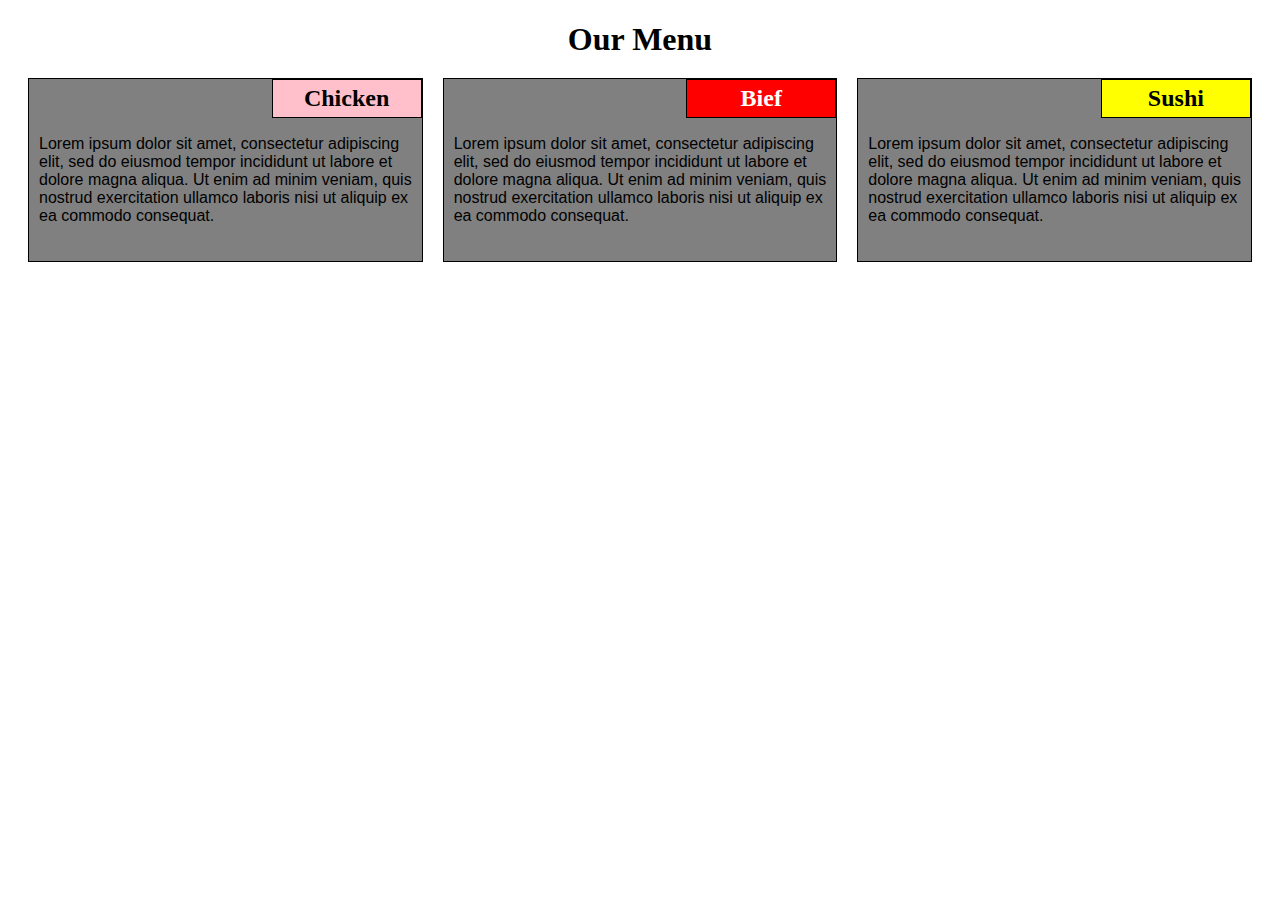
<file: mod2_solution/index.html>
<!DOCTYPE html>
<html>
<head>
	<meta charset="utf-8">
	<meta http-equiv="X-UA-Compatible" content="IE=edge">
	<meta name="viewport" content="width=device-width, initial-scale=1">
	<title>Module 2 Coding Assignment</title>
	<link rel="stylesheet" href="css/style.css">
</head>
<body>

	<h1>Our Menu</h1>
	<div id="row">
		<div class="col-lg-4 col-md-6 col-sm-12">
			<div class="section">
				<h2 id="title1">Chicken</h2>
				<p>Lorem ipsum dolor sit amet, consectetur adipiscing elit, sed do eiusmod tempor incididunt ut labore et dolore magna aliqua. Ut enim ad minim veniam, quis nostrud exercitation ullamco laboris nisi ut aliquip ex ea commodo consequat.</p>	
			</div>
		</div>
		<div class="col-lg-4 col-md-6 col-sm-12">
			<div class="section">
				<h2 id="title2">Bief</h2>
				<p>Lorem ipsum dolor sit amet, consectetur adipiscing elit, sed do eiusmod tempor incididunt ut labore et dolore magna aliqua. Ut enim ad minim veniam, quis nostrud exercitation ullamco laboris nisi ut aliquip ex ea commodo consequat.</p>	
			</div>
		</div>
		<div class="col-lg-4 col-md-12 col-sm-12">
			<div class="section">
				<h2 id="title3">Sushi</h2>
				<p>Lorem ipsum dolor sit amet, consectetur adipiscing elit, sed do eiusmod tempor incididunt ut labore et dolore magna aliqua. Ut enim ad minim veniam, quis nostrud exercitation ullamco laboris nisi ut aliquip ex ea commodo consequat.</p>	
			</div>
		</div>

	</div>
</body>
</html>
</file>
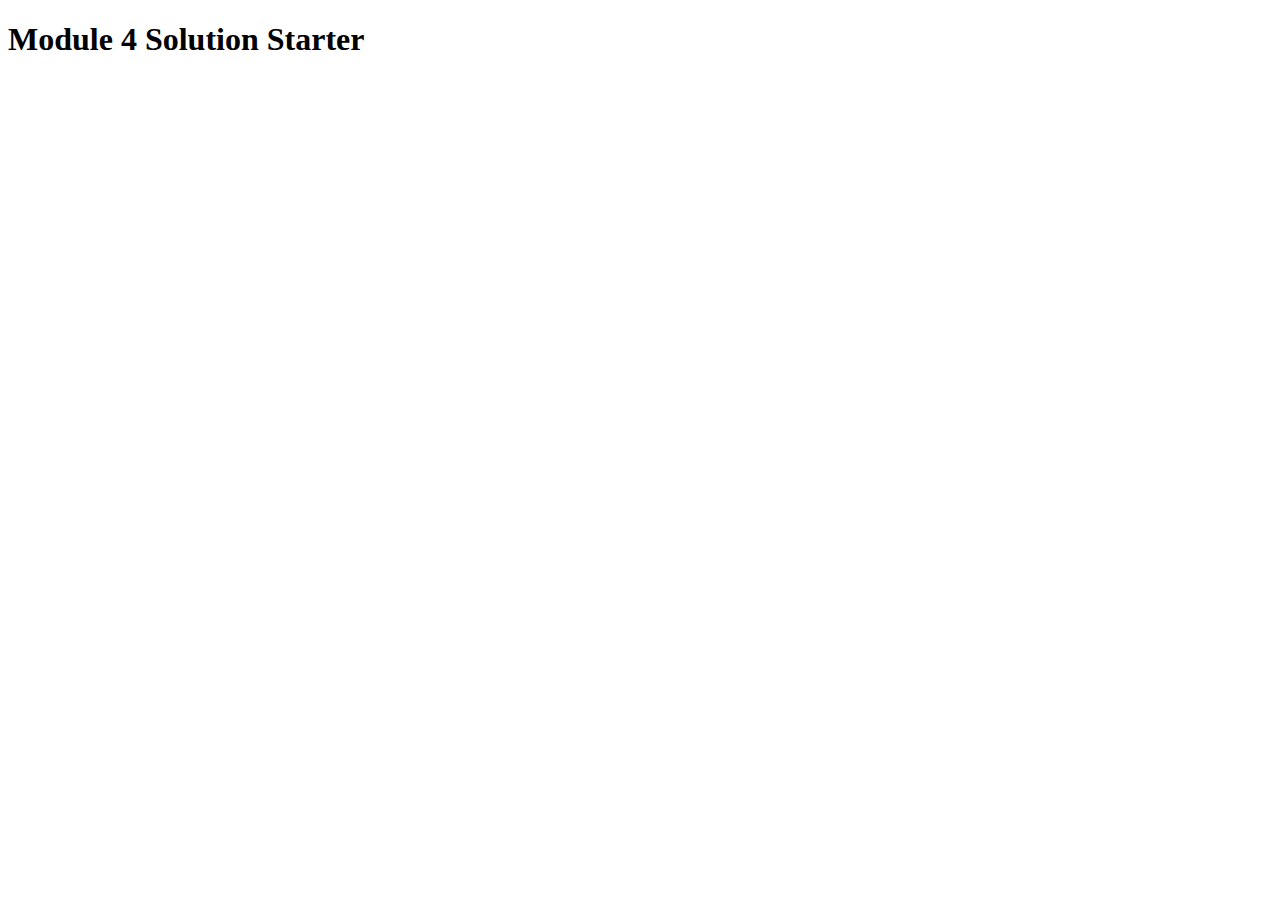
<file: mod4_solution/index.html>
<!DOCTYPE html>
<html>
<head>
  <meta charset="utf-8">
  <title>Module 4 Solution Starter</title>
  <script src="SpeakHello.js"></script>
  <script src="SpeakGoodBye.js"></script>
  <script src="script.js"></script>
</head>
<body>
  <h1>Module 4 Solution Starter</h1>
</body>
</html>
</file>
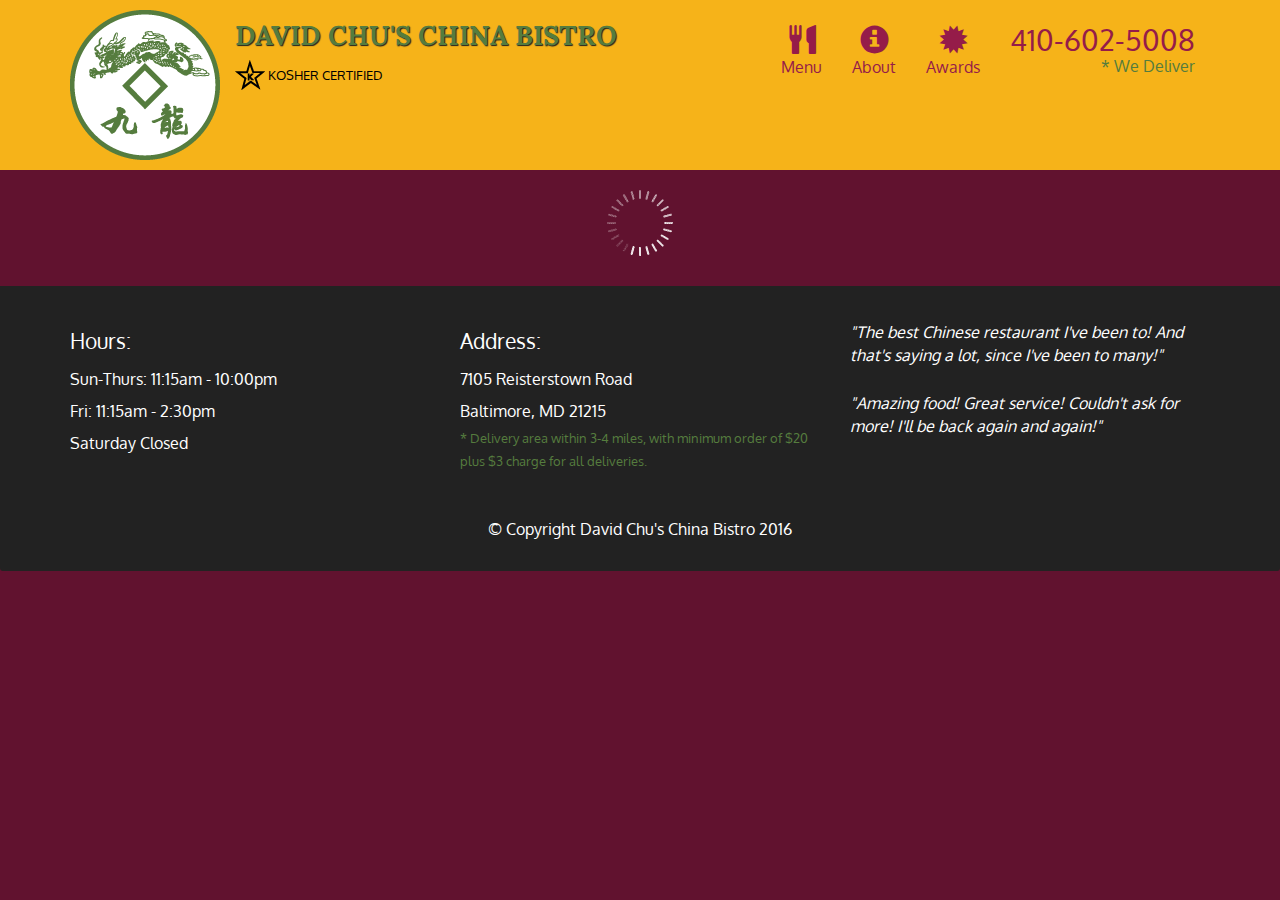
<file: mod5_solution/index.html>
<!doctype html>
<html lang="en">
  <head>
    <meta charset="utf-8">
    <meta http-equiv="X-UA-Compatible" content="IE=edge">
    <meta name="viewport" content="width=device-width, initial-scale=1">
    <title>David Chu's China Bistro</title>
    <link rel="stylesheet" href="css/bootstrap.min.css">
    <link rel="stylesheet" href="css/styles.css">
    <link href='https://fonts.googleapis.com/css?family=Oxygen:400,300,700' rel='stylesheet' type='text/css'>
    <link href='https://fonts.googleapis.com/css?family=Lora' rel='stylesheet' type='text/css'>
  </head>
<body>
  <header>
    <nav id="header-nav" class="navbar navbar-default">
      <div class="container">
        <div class="navbar-header">
          <a href="index.html" class="pull-left visible-md visible-lg">
            <div id="logo-img" alt="Logo image"></div>
          </a>

          <div class="navbar-brand">
            <a href="index.html"><h1>David Chu's China Bistro</h1></a>
            <p>
              <img src="images/star-k-logo.png" alt="Kosher certification">
              <span>Kosher Certified</span>
            </p>
          </div>

          <button id="navbarToggle" type="button" class="navbar-toggle collapsed" data-toggle="collapse" data-target="#collapsable-nav" aria-expanded="false">
            <span class="sr-only">Toggle navigation</span>
            <span class="icon-bar"></span>
            <span class="icon-bar"></span>
            <span class="icon-bar"></span>
          </button>
        </div>
        
        <div id="collapsable-nav" class="collapse navbar-collapse">
           <ul id="nav-list" class="nav navbar-nav navbar-right">
            <li id="navHomeButton" class="visible-xs active">
              <a href="index.html">
                <span class="glyphicon glyphicon-home"></span> Home</a>
            </li>
            <li id="navMenuButton">
              <a href="#" onclick="$dc.loadMenuCategories();">
                <span class="glyphicon glyphicon-cutlery"></span><br class="hidden-xs"> Menu</a>
            </li>
            <li>
              <a href="#">
                <span class="glyphicon glyphicon-info-sign"></span><br class="hidden-xs"> About</a>
            </li>
            <li>
              <a href="#">
                <span class="glyphicon glyphicon-certificate"></span><br class="hidden-xs"> Awards</a>
            </li>
            <li id="phone" class="hidden-xs">
              <a href="tel:410-602-5008">
                <span>410-602-5008</span></a><div>* We Deliver</div>
            </li>
          </ul><!-- #nav-list -->
        </div><!-- .collapse .navbar-collapse -->
      </div><!-- .container -->
    </nav><!-- #header-nav -->
  </header>

  <div id="call-btn" class="visible-xs">
    <a class="btn" href="tel:410-602-5008">
    <span class="glyphicon glyphicon-earphone"></span>
    410-602-5008
    </a>
  </div>
  <div id="xs-deliver" class="text-center visible-xs">* We Deliver</div>

  <div id="main-content" class="container"></div>

  <footer class="panel-footer">
    <div class="container">
      <div class="row">
        <section id="hours" class="col-sm-4">
          <span>Hours:</span><br>
          Sun-Thurs: 11:15am - 10:00pm<br>
          Fri: 11:15am - 2:30pm<br>
          Saturday Closed
          <hr class="visible-xs">
        </section>
        <section id="address" class="col-sm-4">
          <span>Address:</span><br>
          7105 Reisterstown Road<br>
          Baltimore, MD 21215
          <p>* Delivery area within 3-4 miles, with minimum order of $20 plus $3 charge for all deliveries.</p>
          <hr class="visible-xs">
        </section>
        <section id="testimonials" class="col-sm-4">
          <p>"The best Chinese restaurant I've been to! And that's saying a lot, since I've been to many!"</p>
          <p>"Amazing food! Great service! Couldn't ask for more! I'll be back again and again!"</p>
        </section>
      </div>
      <div class="text-center">&copy; Copyright David Chu's China Bistro 2016</div>
    </div>
  </footer>

  <!-- jQuery (Bootstrap JS plugins depend on it) -->
  <script src="js/jquery-2.1.4.min.js"></script>
  <script src="js/bootstrap.min.js"></script>
  <script src="js/ajax-utils.js"></script>
  <script src="js/script.js"></script>
</body>
</html>
</file>
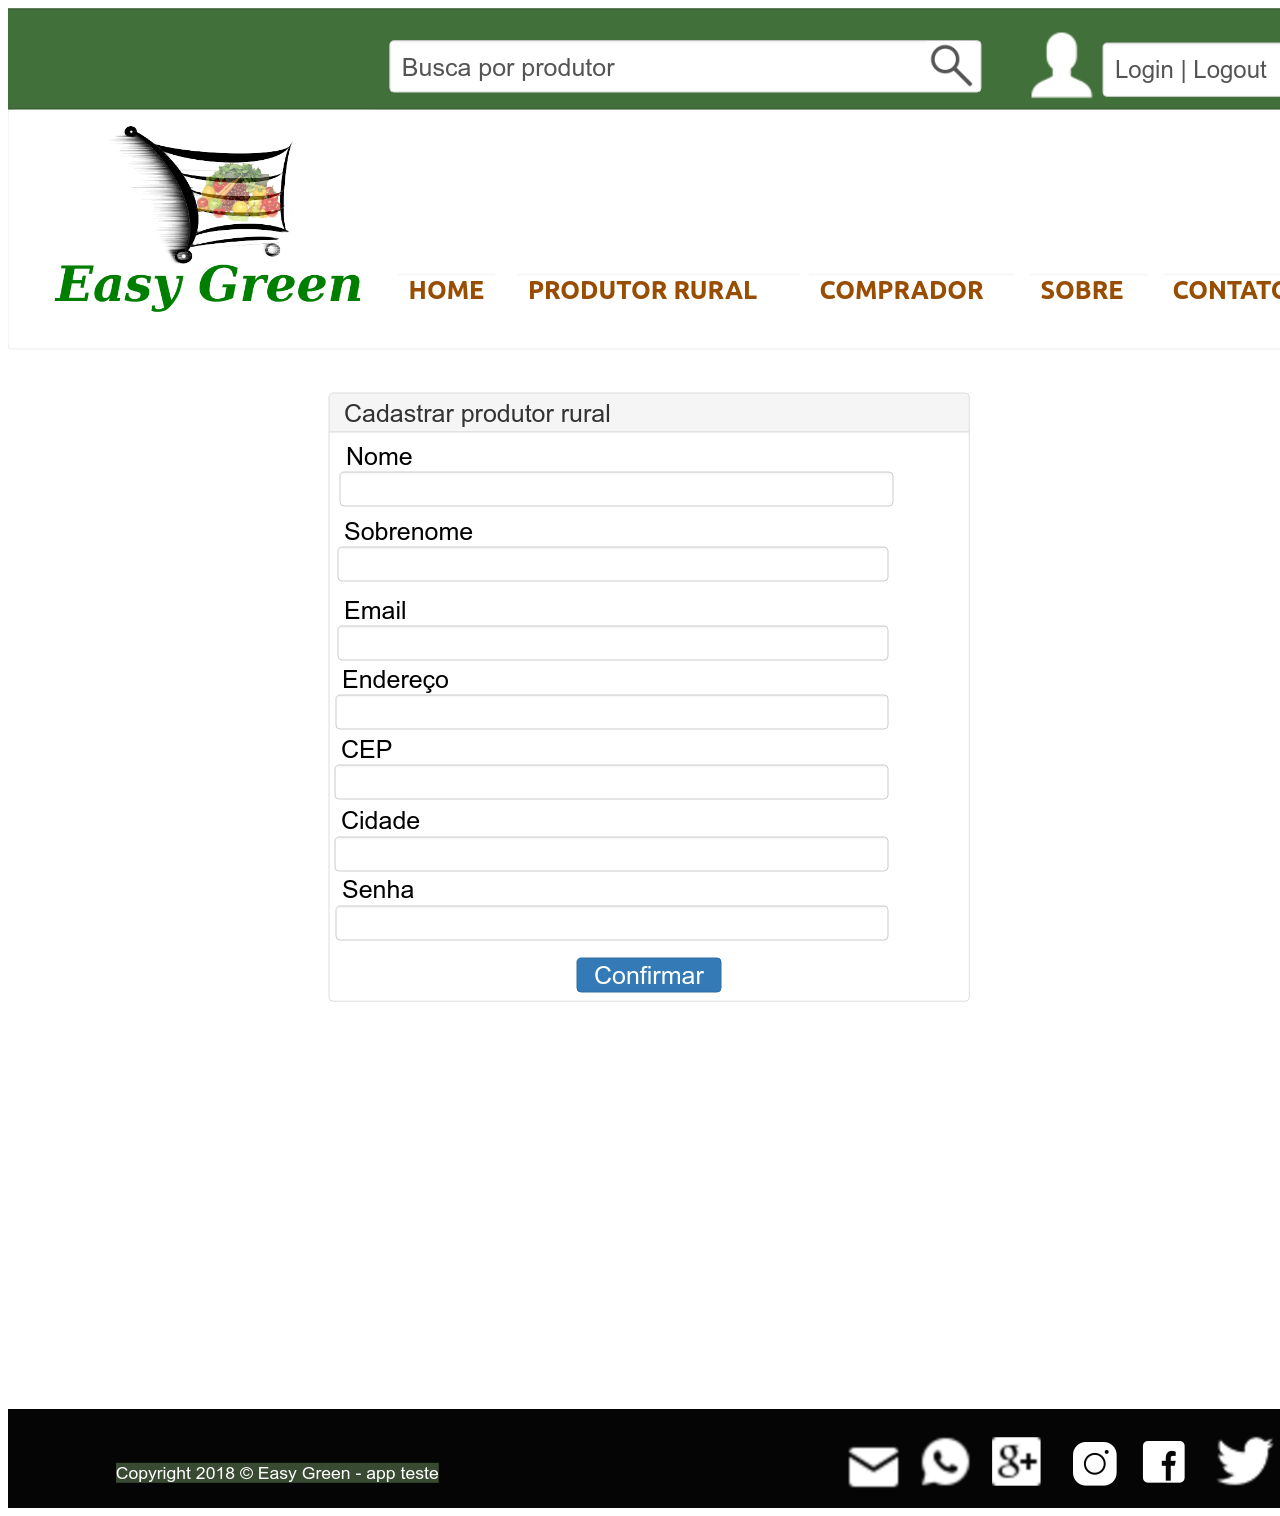
<file: EasyGreenPage/cadastrarprodutorrural_page.html>
<html xmlns="http://www.w3.org/1999/xhtml" xmlns:p="http://www.evolus.vn/Namespace/Pencil" xmlns:html="http://www.w3.org/1999/xhtml">
<head>
	<meta http-equiv="Content-Type" content="text/html; charset=UTF-8" />
	<title>EasyGreenProt</title>
	<link rel="stylesheet" href="Resources/SampleStyle.css" />
</head>
<body>
	<div class="container-fluid">
		<img src="pages/cadastrarprodutorrural.png" width="1300" height="1500" usemap="#map_cadastrarprodutorrural" />
		<map name="map_cadastrarprodutorrural">
			<area shape="rect" coords="569,950,713,984" href="produtor_page.html" title="Go to page 'Produtor'" />
			<area shape="rect" coords="1152.5625,265.1875,1282.578125,299.1875" href="contato_page.html" title="Go to page 'Contato'" />
			<area shape="rect" coords="1020.5625,265.1875,1142,299.1875" href="sobre_page.html" title="Go to page 'Sobre'" />
			<area shape="rect" coords="799.5625,265.1875,1008,299.1875" href="comprador_page.html" title="Go to page 'Comprador'" />
			<area shape="rect" coords="508,265.1875,794,299.1875" href="produtor_page.html" title="Go to page 'Produtor'" />
			<area shape="rect" coords="388.5625,265.1875,488.5625,299.1875" href="home_page.html" title="Go to page 'Home'" />
			<area shape="rect" coords="5.75,52.375,366.68798828125,321.125030517578" href="home_page.html" title="Go to page 'Home'" />
		</map>
	</div>
</body>
</html>
</file>
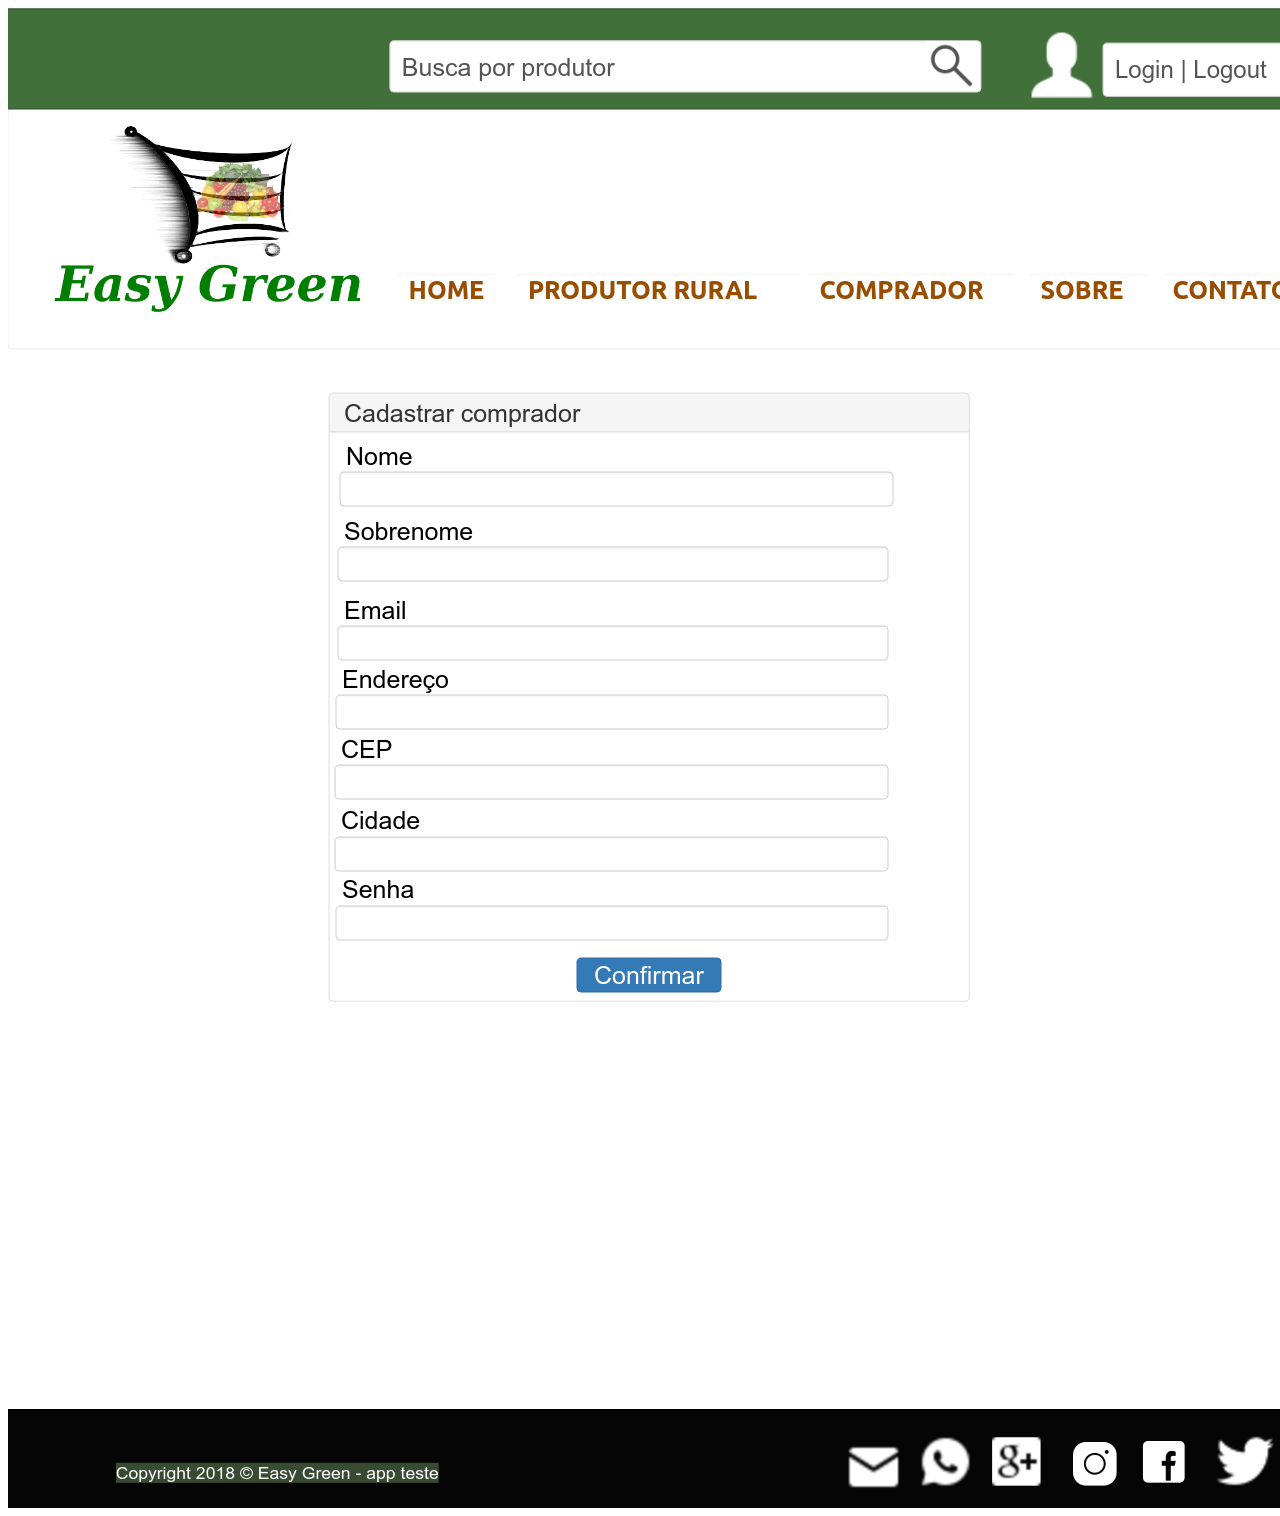
<file: EasyGreenPage/cadastrocomprador_page.html>
<html xmlns="http://www.w3.org/1999/xhtml" xmlns:p="http://www.evolus.vn/Namespace/Pencil" xmlns:html="http://www.w3.org/1999/xhtml">
<head>
	<meta http-equiv="Content-Type" content="text/html; charset=UTF-8" />
	<title>EasyGreenProt</title>
	<link rel="stylesheet" href="Resources/SampleStyle.css" />
</head>
<body>
	<div class="container-fluid">
		<img src="pages/cadastrocomprador.png" width="1300" height="1500" usemap="#map_cadastrocomprador" />
		<map name="map_cadastrocomprador">
			<area shape="rect" coords="569,950,713,984" href="comprador_page.html" title="Go to page 'Comprador'" />
			<area shape="rect" coords="1095,35,1285.5625,88.390625" href="login_page.html" title="Go to page 'Login'" />
			<area shape="rect" coords="1152.5625,265.1875,1282.578125,299.1875" href="contato_page.html" title="Go to page 'Contato'" />
			<area shape="rect" coords="1020.5625,265.1875,1142,299.1875" href="sobre_page.html" title="Go to page 'Sobre'" />
			<area shape="rect" coords="799.5625,265.1875,1008,299.1875" href="comprador_page.html" title="Go to page 'Comprador'" />
			<area shape="rect" coords="508,265.1875,794,299.1875" href="produtor_page.html" title="Go to page 'Produtor'" />
			<area shape="rect" coords="388.5625,265.1875,488.5625,299.1875" href="home_page.html" title="Go to page 'Home'" />
			<area shape="rect" coords="5.75,52.375,366.68798828125,321.125030517578" href="home_page.html" title="Go to page 'Home'" />
		</map>
	</div>
</body>
</html>
</file>
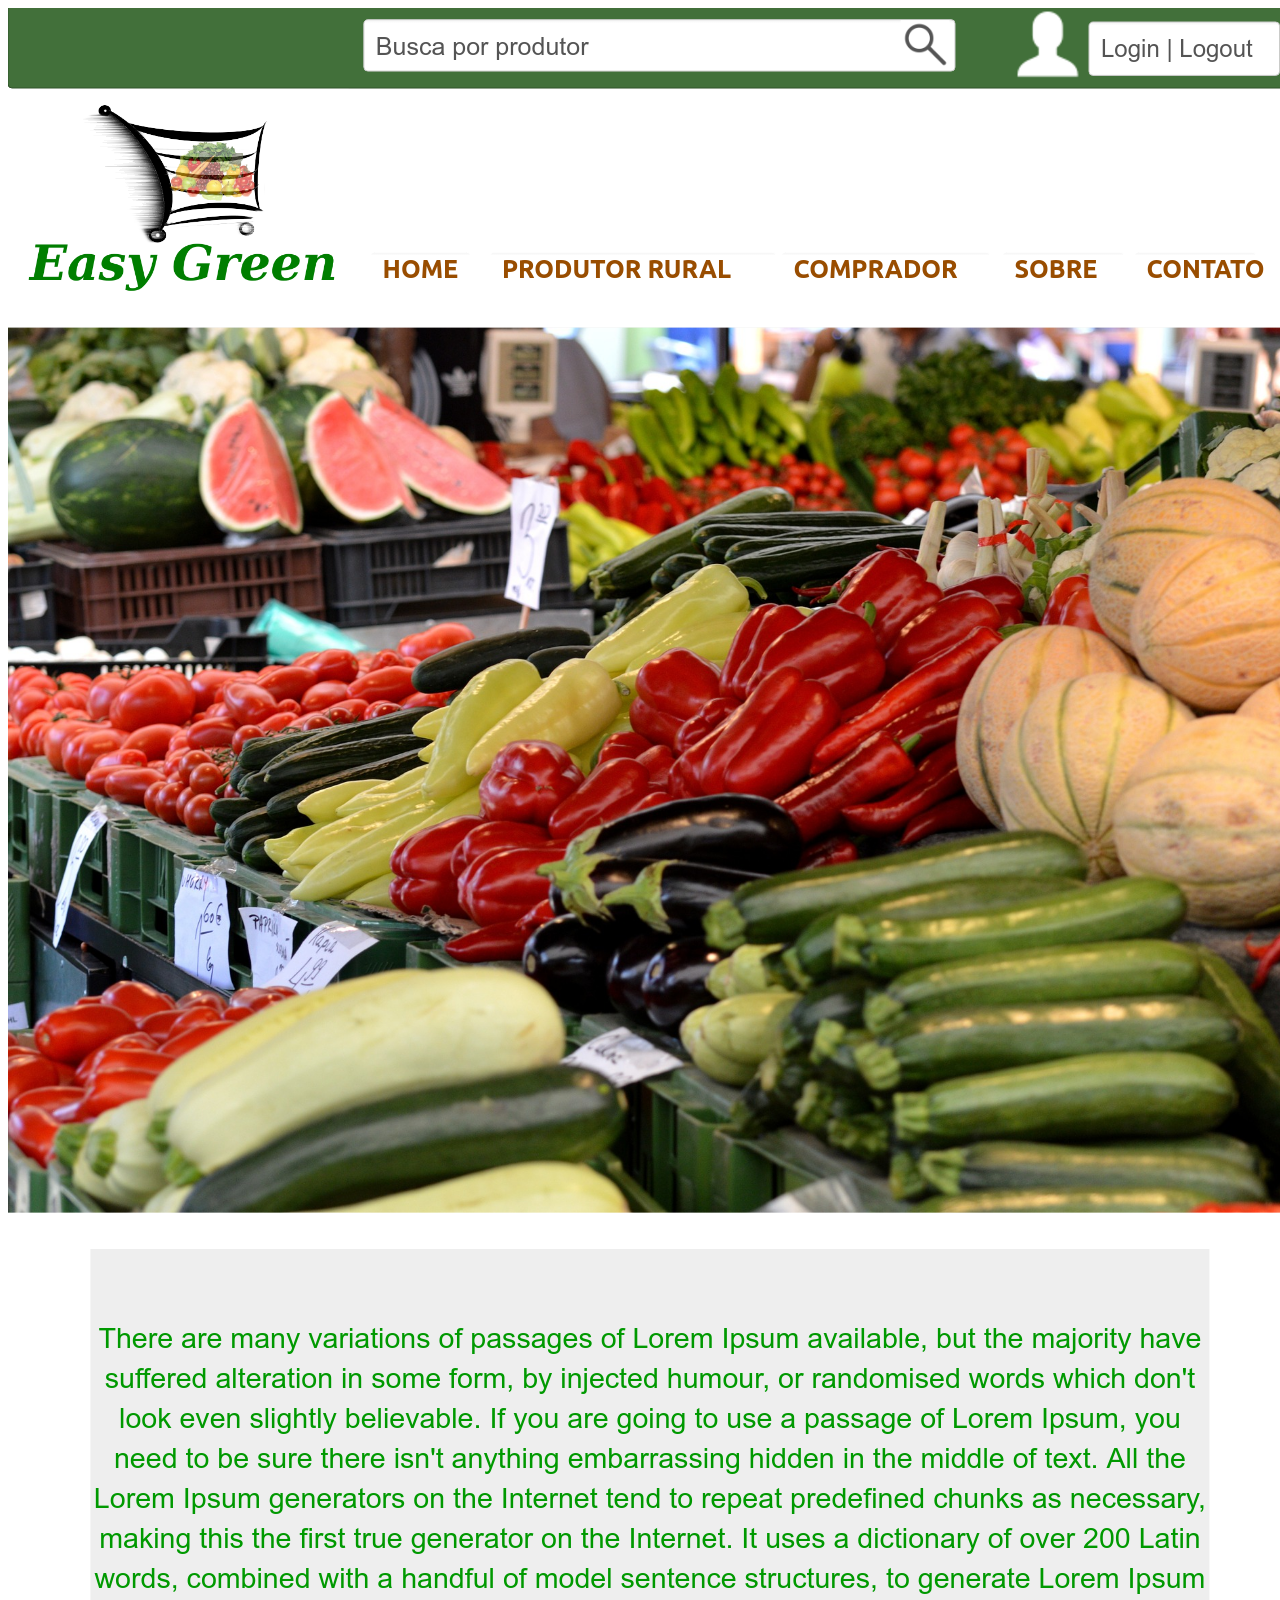
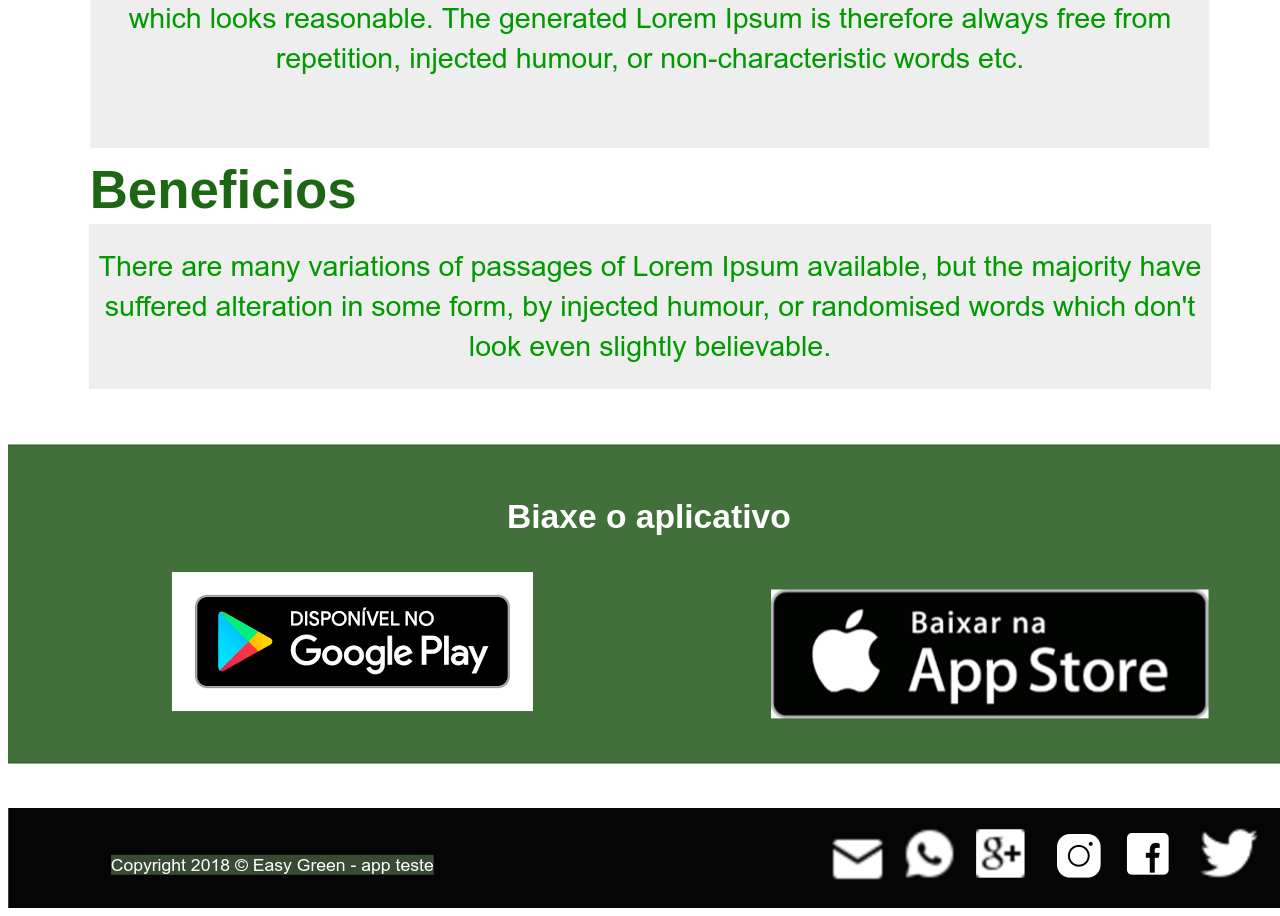
<file: EasyGreenPage/comprador_page.html>
<html xmlns="http://www.w3.org/1999/xhtml" xmlns:p="http://www.evolus.vn/Namespace/Pencil" xmlns:html="http://www.w3.org/1999/xhtml">
<head>
	<meta http-equiv="Content-Type" content="text/html; charset=UTF-8" />
	<title>EasyGreenProt</title>
	<link rel="stylesheet" href="Resources/SampleStyle.css" />
</head>
<body>
	<div class="container-fluid">
		<img src="pages/comprador.png" width="1300" height="2500" usemap="#map_comprador" />
	</div>
	<map name="map_comprador">
		<area shape="rect" coords="1081,14,1271.5625,67.390625" href="login_page.html" title="Go to page 'Login'" />
		<area shape="rect" coords="1126.5625,244.1875,1256.578125,278.1875" href="contato_page.html" title="Go to page 'Contato'" />
		<area shape="rect" coords="994.5625,244.1875,1116,278.1875" href="sobre_page.html" title="Go to page 'Sobre'" />
		<area shape="rect" coords="482,244.1875,768,278.1875" href="produtor_page.html" title="Go to page 'Produtor'" />
		<area shape="rect" coords="362.5625,244.1875,462.5625,278.1875" href="home_page.html" title="Go to page 'Home'" />
		<area shape="rect" coords="-20.25,31.375,340.68798828125,300.125030517578" href="home_page.html" title="Go to page 'Home'" />
	</map>
	</div>
</body>
</html>
</file>
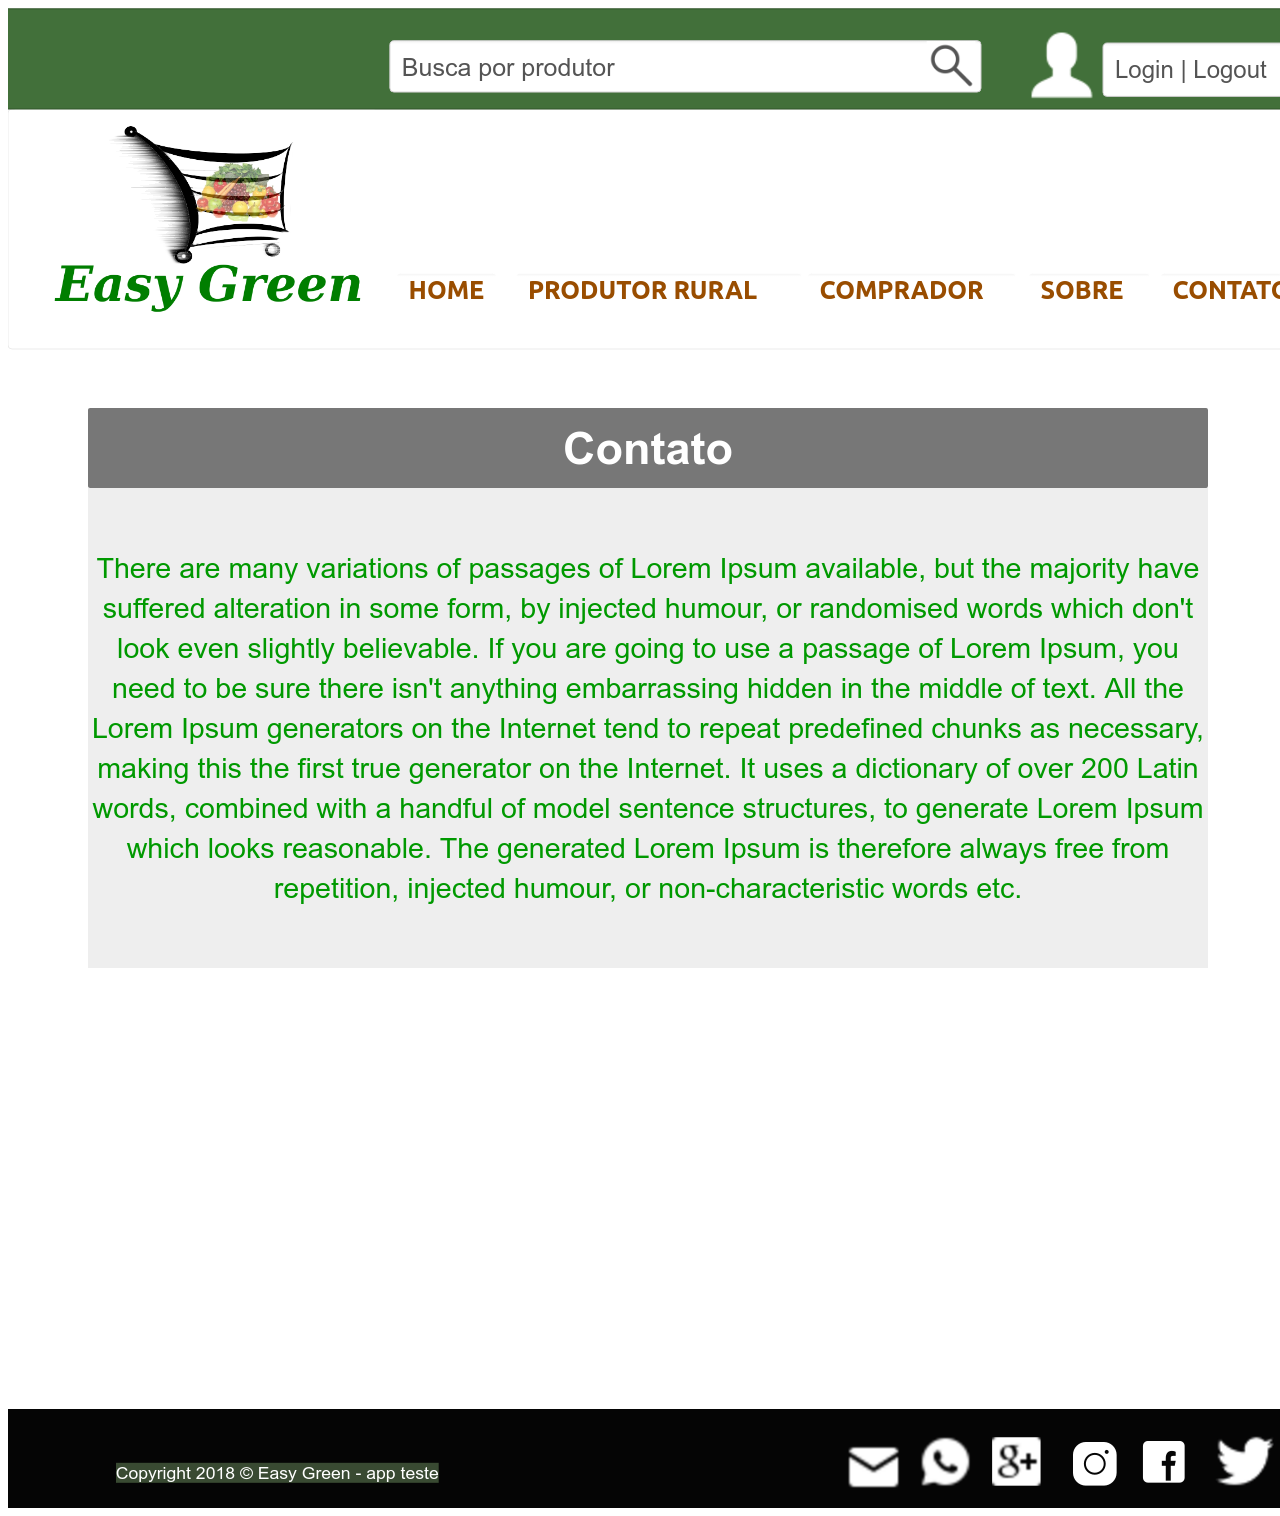
<file: EasyGreenPage/contato_page.html>
<html xmlns="http://www.w3.org/1999/xhtml" xmlns:p="http://www.evolus.vn/Namespace/Pencil" xmlns:html="http://www.w3.org/1999/xhtml">
<head>
	<meta http-equiv="Content-Type" content="text/html; charset=UTF-8" />
	<title>EasyGreenProt</title>
	<link rel="stylesheet" href="Resources/SampleStyle.css" />
</head>
<body>
	<div class="container-fluid">
		<img src="pages/contato.png" width="1300" height="1500" usemap="#map_contato" />
		<map name="map_contato">
			<area shape="rect" coords="799.5625,265.1875,1008,299.1875" href="comprador_page.html" title="Go to page 'Comprador'" />
			<area shape="rect" coords="508,265.1875,794,299.1875" href="produtor_page.html" title="Go to page 'Produtor'" />
			<area shape="rect" coords="388.5625,265.1875,488.5625,299.1875" href="home_page.html" title="Go to page 'Home'" />
			<area shape="rect" coords="5.75,52.375,366.68798828125,321.125030517578" href="home_page.html" title="Go to page 'Home'" />
			<area shape="rect" coords="1020.5625,265.1875,1142,299.1875" href="sobre_page.html" title="Go to page 'Sobre'" />
		</map>
	</div>
</body
</html>
</file>
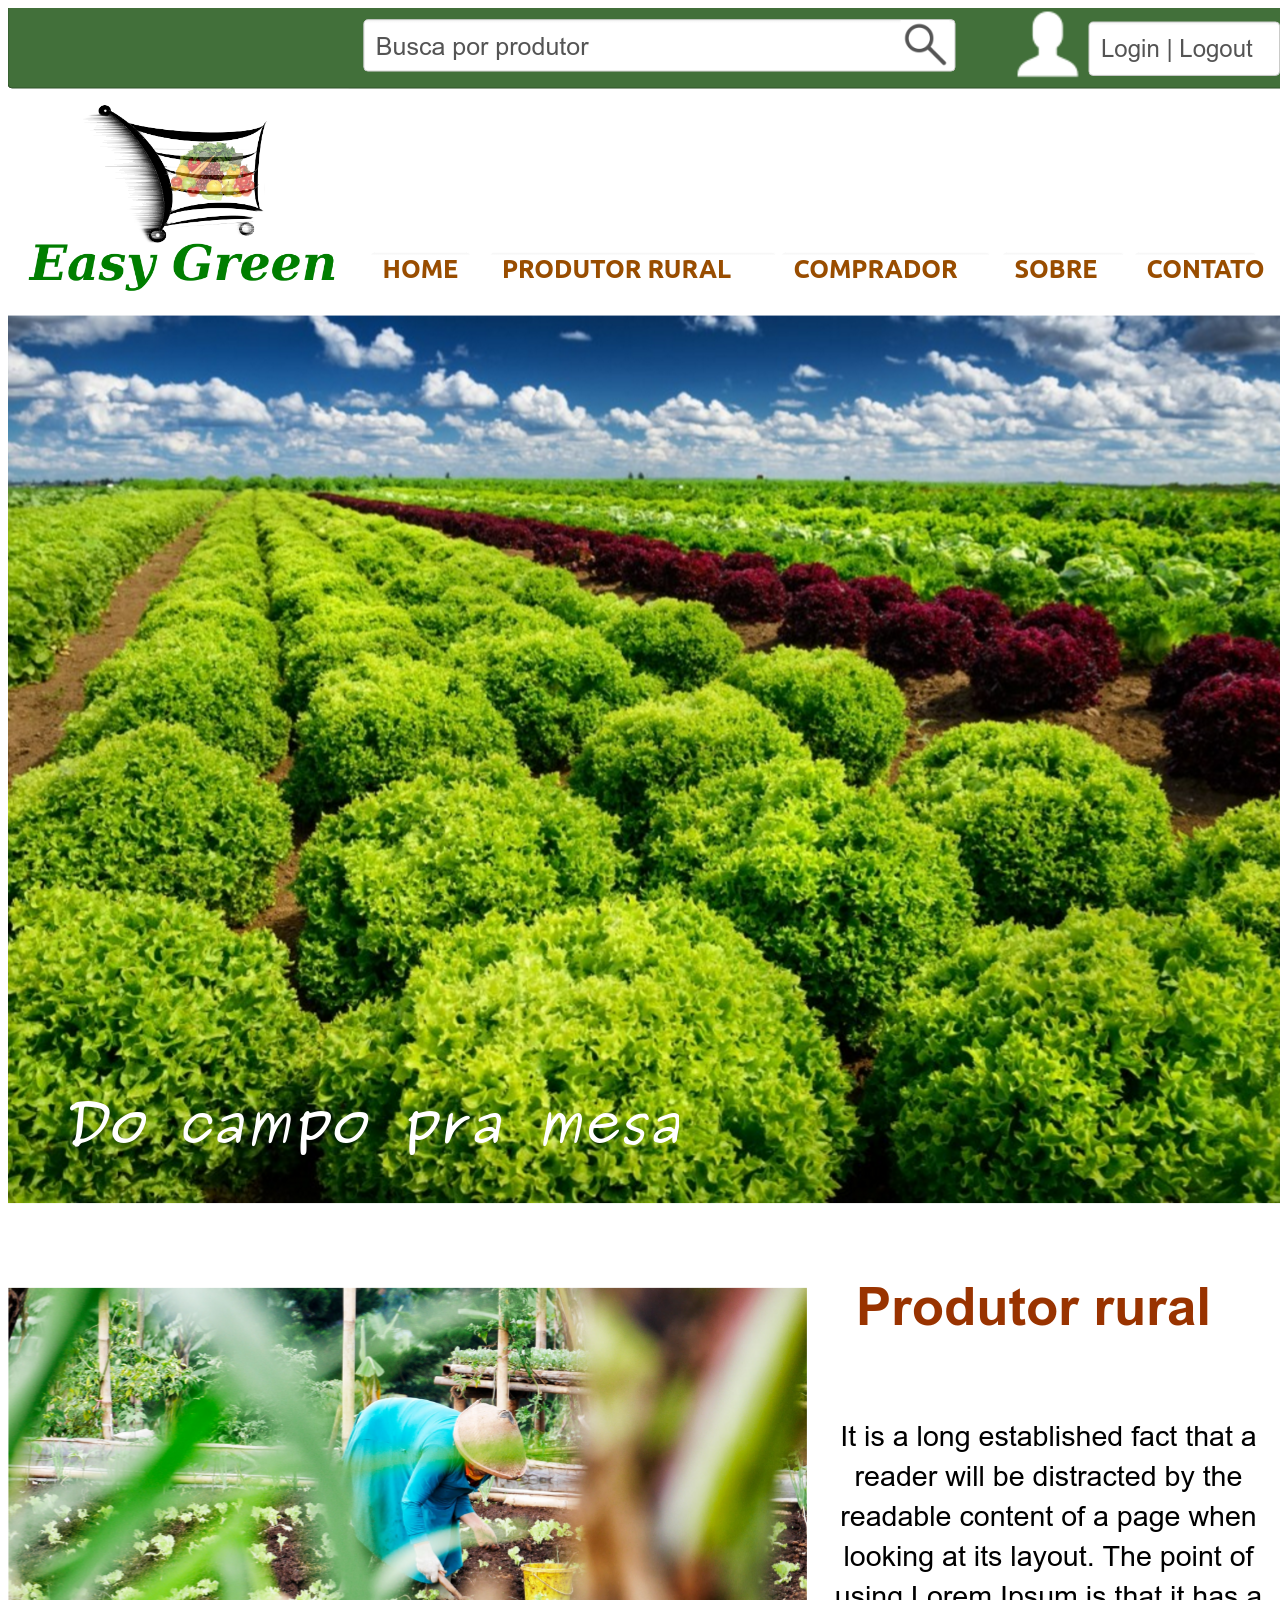
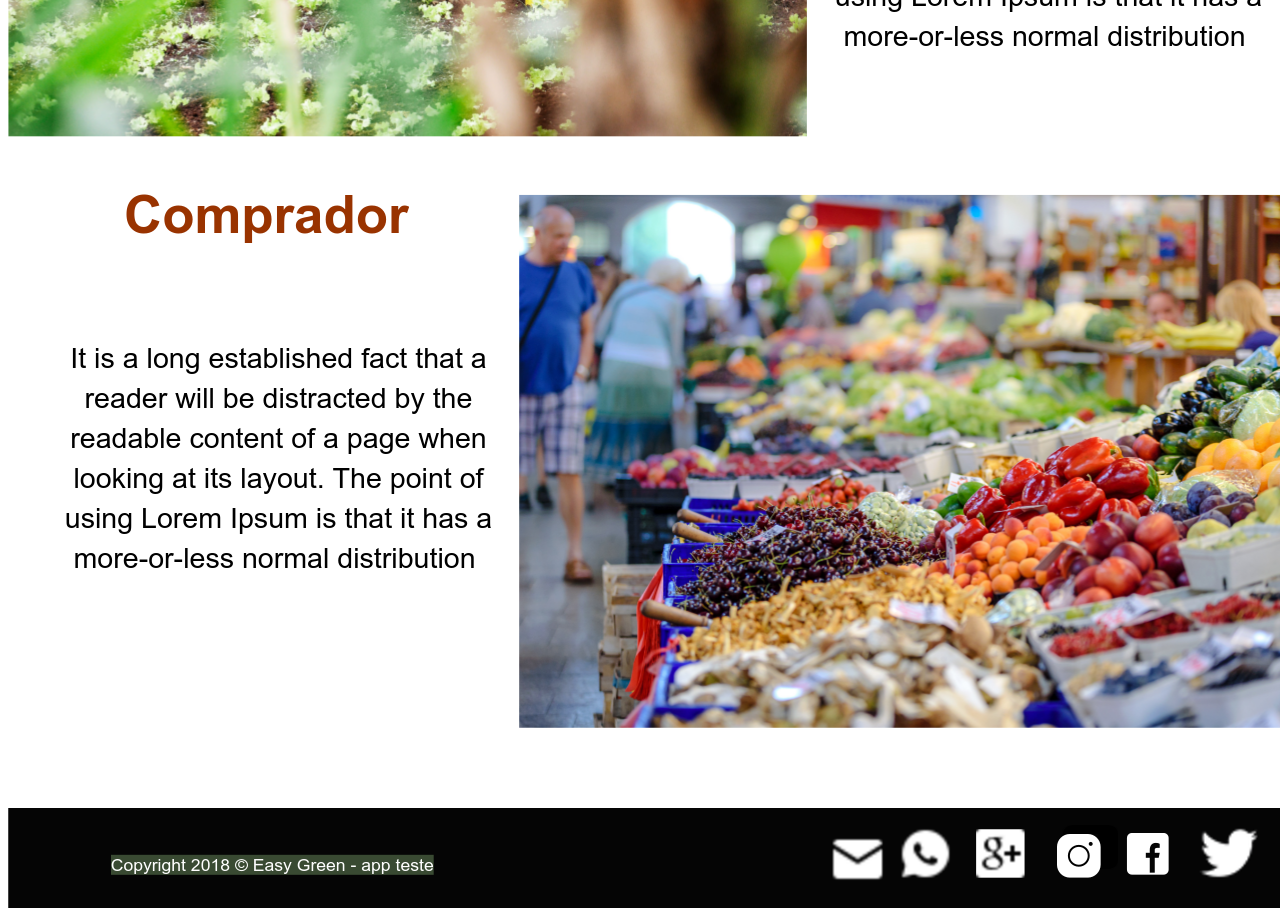
<file: EasyGreenPage/home_page.html>
<html xmlns="http://www.w3.org/1999/xhtml" xmlns:p="http://www.evolus.vn/Namespace/Pencil" xmlns:html="http://www.w3.org/1999/xhtml">
<head>
	<meta http-equiv="Content-Type" content="text/html; charset=UTF-8" />
	<title>EasyGreenProt</title>
	<link rel="stylesheet" href="Resources/SampleStyle.css" />
</head>
<body>
	<div class="container-fluid">
		<img src="pages/home.png" width="1300" height="2500" usemap="#map_home" />
	
	<map name="map_home">
		<area shape="rect" coords="29,1846.6875,511.5625,2253" href="comprador_page.html" title="Go to page 'Comprador'" />
		<area shape="rect" coords="116,1768.625,401,1843.625" href="comprador_page.html" title="Go to page 'Comprador'" />
		<area shape="rect" coords="511.1875,1786.9375,1309.62548828125,2319.75" href="comprador_page.html" title="Go to page 'Comprador'" />
		<area shape="rect" coords="799,1324.6875,1281.5625,1731" href="produtor_page.html" title="Go to page 'Produtor'" />
		<area shape="rect" coords="848,1260.625,1203,1335.625" href="produtor_page.html" title="Go to page 'Produtor'" />
		<area shape="rect" coords="0.4375,1279.875,798.87548828125,1728.31298828125" href="produtor_page.html" title="Go to page 'Produtor'" /><area shape="rect" coords="1081,14,1271.5625,67.390625" href="login_page.html" title="Go to page 'Login'" />
		<area shape="rect" coords="1126.5625,244.1875,1256.578125,278.1875" href="#contato_page" title="Go to page 'Contato'" />
		<area shape="rect" coords="994.5625,244.1875,1116,278.1875" href="sobre_page.html" title="Go to page 'Sobre'" />
		<area shape="rect" coords="773.5625,244.1875,982,278.1875" href="comprador_page.html" title="Go to page 'Comprador'" />
		<area shape="rect" coords="482,244.1875,768,278.1875" href="produtor_page.html" title="Go to page 'Produtor'" />
	</map>
	</div>
</body>
</html>
</file>
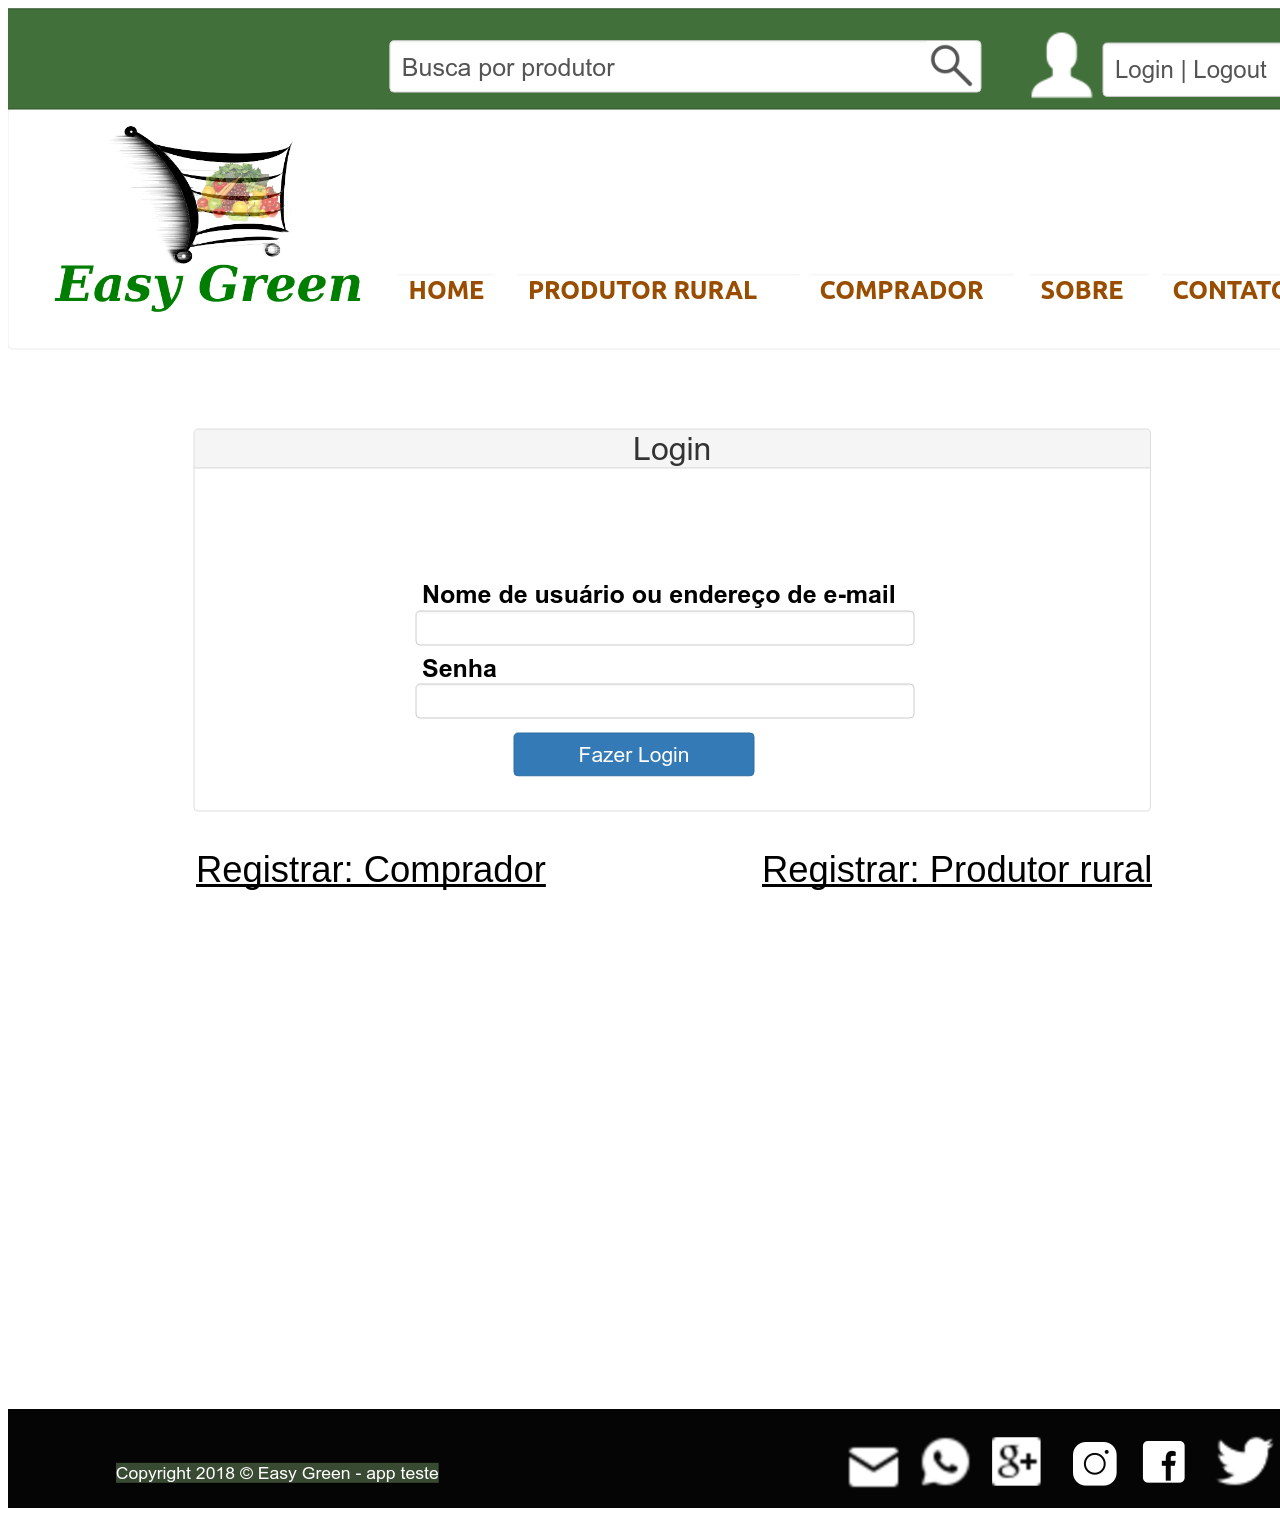
<file: EasyGreenPage/login_page.html>
<html xmlns="http://www.w3.org/1999/xhtml" xmlns:p="http://www.evolus.vn/Namespace/Pencil" xmlns:html="http://www.w3.org/1999/xhtml">
<head>
	<meta http-equiv="Content-Type" content="text/html; charset=UTF-8" />
	<title>EasyGreenProt</title>
	<link rel="stylesheet" href="Resources/SampleStyle.css" />
</head>
<body>
	<div class="container-fluid">
		<img src="pages/login.png" width="1300" height="1500" usemap="#map_login" />
		<map name="map_login">
			<area shape="rect" coords="754,836,1144,887" href="cadastrarprodutorrural_page.html" title="Go to page 'CadastrarProdutorRural'" />
			<area shape="rect" coords="506,725,746,767.75" href="comprador_page.html" title="Go to page 'Comprador'" />
			<area shape="rect" coords="188,836,538,887" href="cadastrocomprador_page.html" title="Go to page 'CadastroComprador'" />
			<area shape="rect" coords="1152.5625,265.1875,1282.578125,299.1875" href="contato_page.html" title="Go to page 'Contato'" />
			<area shape="rect" coords="1020.5625,265.1875,1142,299.1875" href="sobre_page.html" title="Go to page 'Sobre'" />
			<area shape="rect" coords="799.5625,265.1875,1008,299.1875" href="comprador_page.html" title="Go to page 'Comprador'" />
			<area shape="rect" coords="508,265.1875,794,299.1875" href="produtor_page.html" title="Go to page 'Produtor'" />
			<area shape="rect" coords="388.5625,265.1875,488.5625,299.1875" href="home_page.html" title="Go to page 'Home'" />
			<area shape="rect" coords="5.75,52.375,366.68798828125,321.125030517578" href="home_page.html" title="Go to page 'Home'" />
		</map>
	</div>
</body>
</html>
</file>
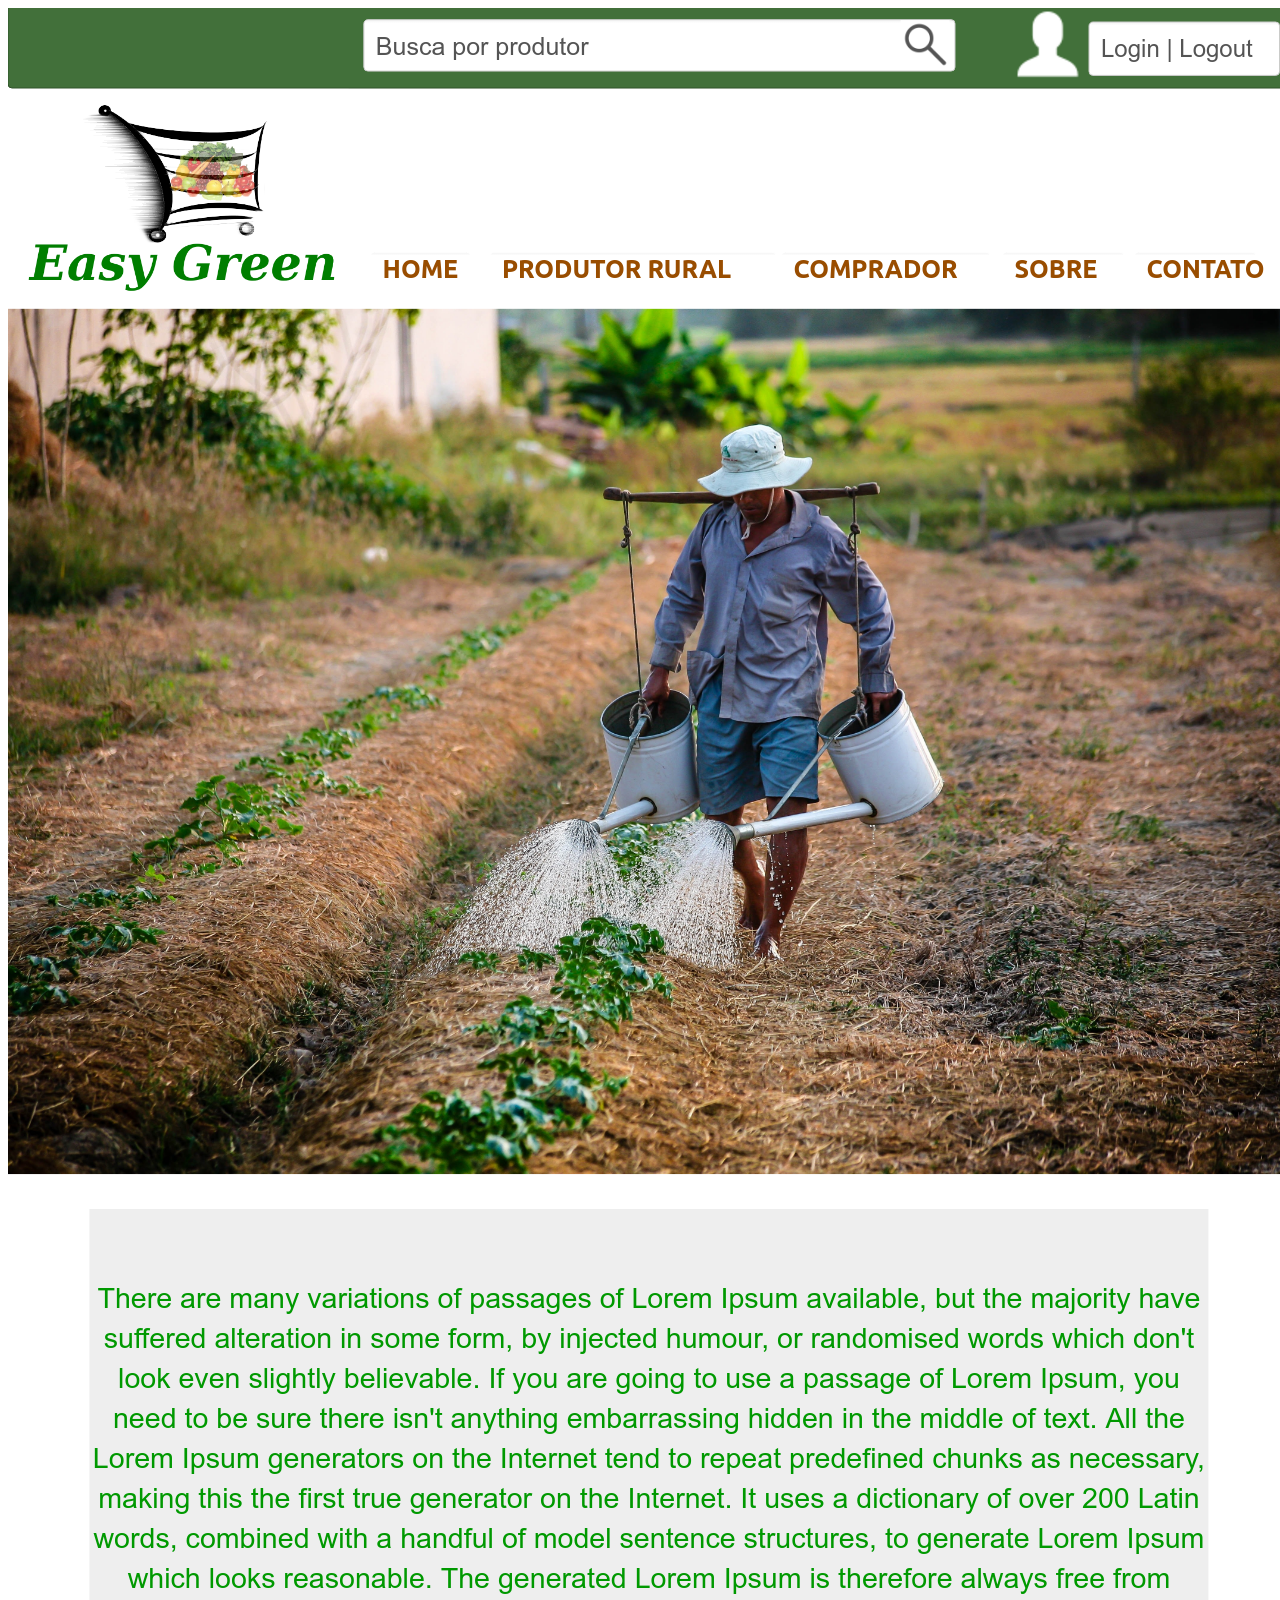
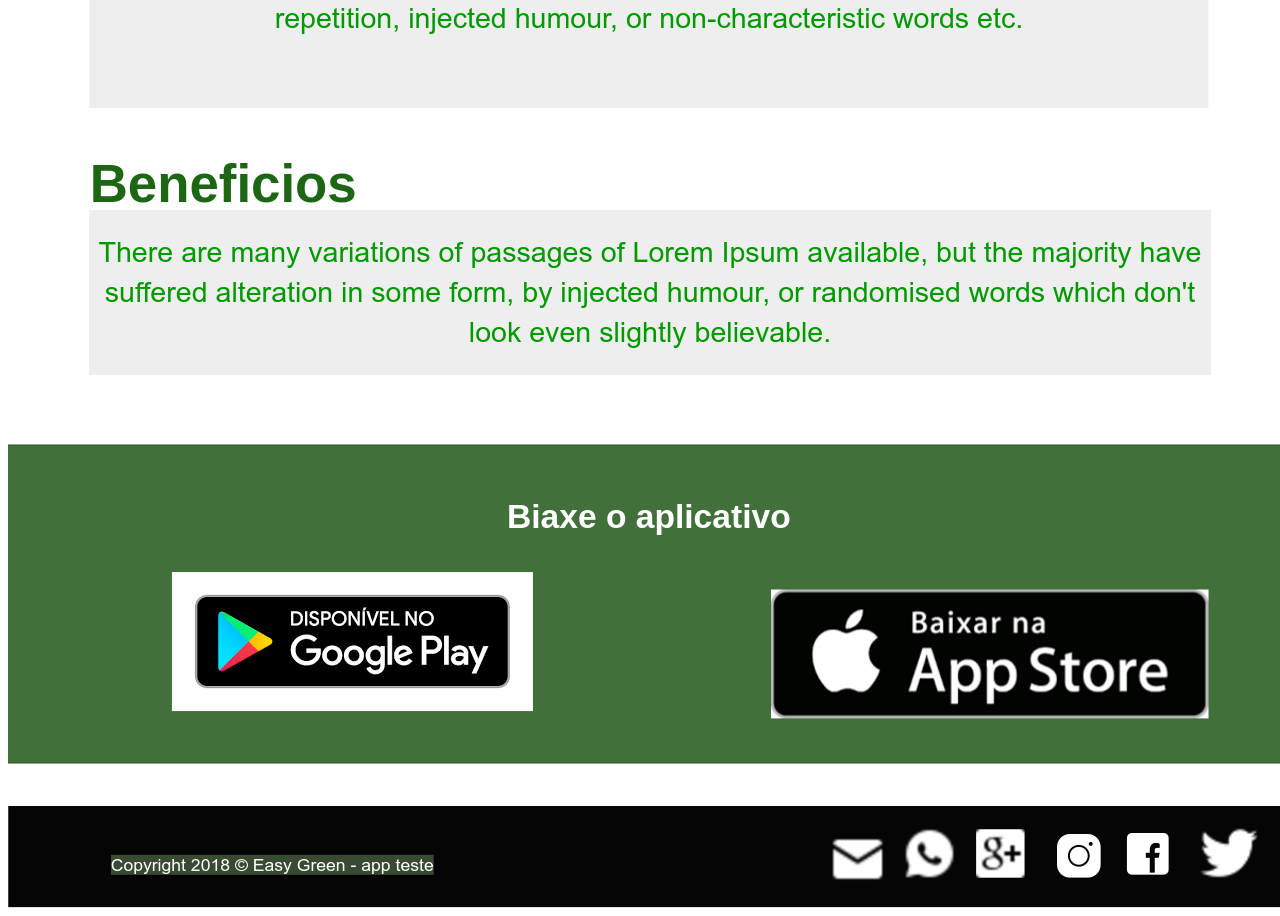
<file: EasyGreenPage/produtor_page.html>
<html xmlns="http://www.w3.org/1999/xhtml" xmlns:p="http://www.evolus.vn/Namespace/Pencil" xmlns:html="http://www.w3.org/1999/xhtml">
<head>
	<meta http-equiv="Content-Type" content="text/html; charset=UTF-8" />
	<title>EasyGreenProt</title>
	<link rel="stylesheet" href="Resources/SampleStyle.css" />
</head>
<body>
	<div class="container">
		<img src="pages/produtor.png" width="1300" height="2500" usemap="#map_produtor" />
	</div>
	<map name="map_produtor">
		<area shape="rect" coords="1081,14,1271.5625,67.390625" href="login_page.html" title="Go to page 'Login'" />
		<area shape="rect" coords="1126.5625,244.1875,1256.578125,278.1875" href="contato_page.html" title="Go to page 'Contato'" />
		<area shape="rect" coords="994.5625,244.1875,1116,278.1875" href="sobre_page.html" title="Go to page 'Sobre'" />
		<area shape="rect" coords="773.5625,244.1875,982,278.1875" href="comprador_page.html" title="Go to page 'Comprador'" />
		<area shape="rect" coords="362.5625,244.1875,462.5625,278.1875" href="home_page.html" title="Go to page 'Home'" />
		<area shape="rect" coords="-20.25,31.375,340.68798828125,300.125030517578" href="home_page.html" title="Go to page 'Home'" />
	</map>
</body>
</html>
</file>
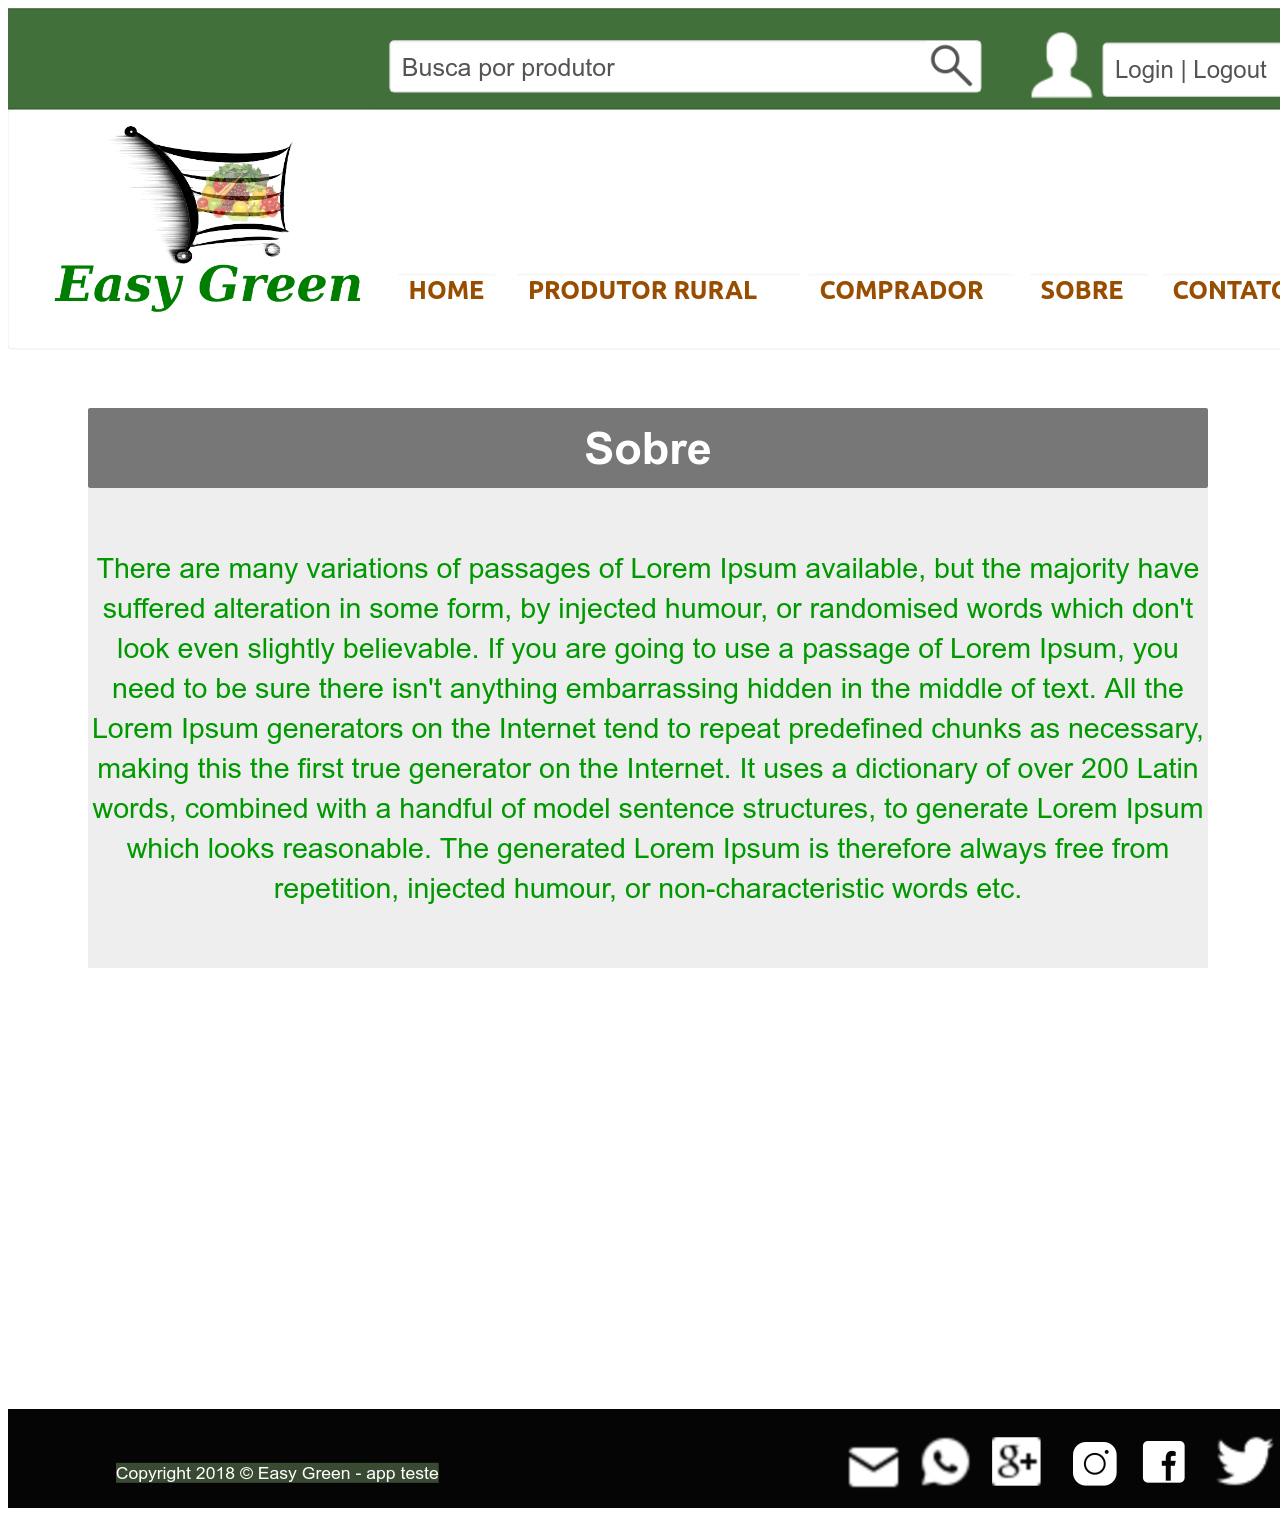
<file: EasyGreenPage/sobre_page.html>
<html xmlns="http://www.w3.org/1999/xhtml" xmlns:p="http://www.evolus.vn/Namespace/Pencil" xmlns:html="http://www.w3.org/1999/xhtml">
<head>
	<meta http-equiv="Content-Type" content="text/html; charset=UTF-8" />
	<title>EasyGreenProt</title>
	<link rel="stylesheet" href="Resources/SampleStyle.css" />
</head>
<body>
	<div class="container-fluid">
		<img src="pages/sobre.png" width="1300" height="1500" usemap="#map_sobre" />
		<map name="map_sobre">
			<area shape="rect" coords="799.5625,265.1875,1008,299.1875" href="comprador_page.html" title="Go to page 'Comprador'" />
			<area shape="rect" coords="508,265.1875,794,299.1875" href="produtor_page.html" title="Go to page 'Produtor'" />
			<area shape="rect" coords="388.5625,265.1875,488.5625,299.1875" href="home_page.html" title="Go to page 'Home'" />
			<area shape="rect" coords="5.75,52.375,366.68798828125,321.125030517578" href="home_page.html" title="Go to page 'Home'" />
			<area shape="rect" coords="1126.5625,244.1875,1256.578125,278.1875" href="contato_page.html" title="Go to page 'Contato'" />
		</map>
	</div>
</body>
</html>
</file>
<file: mod2_solution/css/style.css>
*{
	box-sizing: border-box;
}

h1{
	margin-bottom: 10px;
	text-align: center; 
}

div#row{
	width: 100%;
	padding: 0 10px 0 10px;
}



div.section{
	border: 1px solid black;
	background-color: gray;
	position: relative;
	margin: 10px;
  font-family: Raleway, sans-serif;
}

div.section h2{
  border: 1px solid black;
  position: absolute;
  right: 0; 
  width: 150px;
  text-align: center;
  padding: 5px 0 5px 0;
  margin-top: 0;
  font-weight: bold;
  font-family: 'Roboto Slab', serif;
}

#title1{
	background-color: pink;
}

#title2{
	background-color: red;
  color: white;	
}

#title3{
	background-color: yellow;	
}


div.section p{
  	padding: 40px 10px 20px 10px;
}

/********** Desktop **********/
@media (min-width: 992px) {
  .col-lg-1, .col-lg-2, .col-lg-3, .col-lg-4, .col-lg-5, .col-lg-6, .col-lg-7, .col-lg-8, .col-lg-9, .col-lg-10, .col-lg-11, .col-lg-12 {
    float: left;
  }
  .col-lg-1 {
    width: 8.33%;
  }
  .col-lg-2 {
    width: 16.66%;
  }
  .col-lg-3 {
    width: 25%;
  }
  .col-lg-4 {
    width: 33.33%;
  }
  .col-lg-5 {
    width: 41.66%;
  }
  .col-lg-6 {
    width: 50%;
  }
  .col-lg-7 {
    width: 58.33%;
  }
  .col-lg-8 {
    width: 66.66%;
  }
  .col-lg-9 {
    width: 74.99%;
  }
  .col-lg-10 {
    width: 83.33%;
  }
  .col-lg-11 {
    width: 91.66%;
  }
  .col-lg-12 {
    width: 100%;
  }
}

/********** Tablet **********/
@media (min-width: 768px) and (max-width: 991px) {
  .col-md-1, .col-md-2, .col-md-3, .col-md-4, .col-md-5, .col-md-6, .col-md-7, .col-md-8, .col-md-9, .col-md-10, .col-md-11, .col-md-12 {
    float: left;
  }
  .col-md-1 {
    width: 8.33%;
  }
  .col-md-2 {
    width: 16.66%;
  }
  .col-md-3 {
    width: 25%;
  }
  .col-md-4 {
    width: 33.33%;
  }
  .col-md-5 {
    width: 41.66%;
  }
  .col-md-6 {
    width: 50%;
  }
  .col-md-7 {
    width: 58.33%;
  }
  .col-md-8 {
    width: 66.66%;
  }
  .col-md-9 {
    width: 74.99%;
  }
  .col-md-10 {
    width: 83.33%;
  }
  .col-md-11 {
    width: 91.66%;
  }
  .col-md-12 {
    width: 100%;
  }
}

/********** Mobile **********/
@media (max-width: 767px) {
  .col-sm-1, .col-sm-2, .col-sm-3, .col-sm-4, .col-sm-5, .col-sm-6, .col-sm-7, .col-sm-8, .col-sm-9, .col-sm-10, .col-sm-11, .col-sm-12 {
    float: left;
  }
  .col-sm-1 {
    width: 8.33%;
  }
  .col-sm-2 {
    width: 16.66%;
  }
  .col-sm-3 {
    width: 25%;
  }
  .col-sm-4 {
    width: 33.33%;
  }
  .col-sm-5 {
    width: 41.66%;
  }
  .col-sm-6 {
    width: 50%;
  }
  .col-sm-7 {
    width: 58.33%;
  }
  .col-sm-8 {
    width: 66.66%;
  }
  .col-sm-9 {
    width: 74.99%;
  }
  .col-sm-10 {
    width: 83.33%;
  }
  .col-sm-11 {
    width: 91.66%;
  }
  .col-sm-12 {
    width: 100%;
  }
}
</file>
<file: mod5_solution/css/styles.css>
body {
  font-size: 16px;
  color: #fff;
  background-color: #61122f;
  font-family: 'Oxygen', sans-serif;
}

/** HEADER **/
#header-nav {
  background-color: #f6b319;
  border-radius: 0;
  border: 0;
}

#logo-img {
  background: url('../images/restaurant-logo_large.png') no-repeat;
  width: 150px;
  height: 150px;
  margin: 10px 15px 10px 0;
}

.navbar-brand {
  padding-top: 25px;
}
.navbar-brand h1 { /* Restaurant name */
  font-family: 'Lora', serif;
  color: #557c3e;
  font-size: 1.5em;
  text-transform: uppercase;
  font-weight: bold;
  text-shadow: 1px 1px 1px #222;
  margin-top: 0;
  margin-bottom: 0;
  line-height: .75;
}
.navbar-brand a:hover, .navbar-brand a:focus {
  text-decoration: none;
}
.navbar-brand p { /* Kosher cert */
  color: #000;
  text-transform: uppercase;
  font-size: .7em;
  margin-top: 15px;
}
.navbar-brand p span { /* Star-K */
  vertical-align: middle;
}

#nav-list {
  margin-top: 10px;
}
#nav-list a {
  color: #951C49;
  text-align: center;
}
#nav-list a:hover {
  background: #E7E7E7;
}
#nav-list a span {
  font-size: 1.8em;
}

#phone {
  margin-top: 5px;
}
#phone a { /* Phone number */
  text-align: right;
  padding-bottom: 0;
}
#phone div { /* We Deliver */
  color: #557c3e;
  text-align: right;
  padding-right: 15px;
}

.navbar-header button.navbar-toggle, .navbar-header .icon-bar {
  border: 1px solid #61122f;
}
.navbar-header button.navbar-toggle {
  clear: both;
  margin-top: -30px;
}
/* END HEADER */

/* FOOTER */
.panel-footer {
  margin-top: 30px;
  padding-top: 35px;
  padding-bottom: 30px;
  background-color: #222;
  border-top: 0;
}
.panel-footer div.row {
  margin-bottom: 35px;
}
#hours, #address {
  line-height: 2;
}
#hours > span, #address > span {
  font-size: 1.3em;
}
#address p {
  color: #557c3e;
  font-size: .8em;
  line-height: 1.8;
}
#testimonials {
  font-style: italic;
}
#testimonials p:nth-child(2) {
  margin-top: 25px;
}
/* END FOOTER */



/* HOME PAGE */
.container .jumbotron {
  box-shadow: 0 0 50px #3F0C1F;
  border: 2px solid #3F0C1F;
}

#menu-tile, #specials-tile, #map-tile {
  height: 250px;
  width: 100%;
  margin-bottom: 15px;
  position: relative;
  border: 2px solid #3F0C1F;
  overflow: hidden;
}
#menu-tile:hover, #specials-tile:hover, #map-tile:hover {
  box-shadow: 0 1px 5px 1px #cccccc;
}
#menu-tile {
  background: url('../images/menu-tile.jpg') no-repeat;
  background-position: center;
}
#specials-tile {
  background: url('../images/specials-tile.jpg') no-repeat;
  background-position: center;
}
#menu-tile span, #specials-tile span, #map-tile span {
  position: absolute;
  bottom: 0;
  right: 0;
  width: 100%;
  text-align: center;
  font-size: 1.6em;
  text-transform: uppercase;
  background-color: #000;
  color: #fff;
  opacity: .8;
}
/* END HOME PAGE */

/* MENU CATEGORIES PAGE */
.category-tile { 
  position: relative;
  border: 2px solid #3F0C1F;
  overflow: hidden;
  width: 200px;
  height: 200px;
  margin: 0 auto 15px;
}
.category-tile span {
  position: absolute;
  bottom: 0;
  right: 0;
  width: 100%;
  text-align: center;
  font-size: 1.2em;
  text-transform: uppercase;
  background-color: #000;
  color: #fff;
  opacity: .8;
}
.category-tile:hover {
  box-shadow: 0 1px 5px 1px #cccccc;
}

#menu-categories-title + div {
  margin-bottom: 50px;
}
/* END MENU CATEGORIES PAGE */

/* SINGLE CATEGORY PAGE */
.menu-item-tile {
  margin-bottom: 25px;
}
.menu-item-tile hr {
  width: 80%;
}
.menu-item-tile .menu-item-price {
  font-size: 1.1em;
  text-align: right;
  margin-top: -15px;
  margin-right: -15px;
}
.menu-item-tile .menu-item-price span {
  font-size: .6em;
}
.menu-item-photo {
  position: relative;
  border: 2px solid #3F0C1F; 
  overflow: hidden;
  padding: 0;
  margin-right: -15px;
  margin-left: auto;
  margin-bottom: 20px;
  max-width: 250px;
}
.menu-item-photo div {
  position: absolute;
  bottom: 0;
  right: 0;
  width: 80px;
  background-color: #557c3e;
  text-align: center;
}
.menu-item-description {
  padding-right: 30px;
}
h3.menu-item-title {
  margin: 0 0 10px;
}
.menu-item-details {
  font-size: .9em;
  font-style: italic;
}
/* END SINGLE CATEGORY PAGE */


/********** Large devices only **********/
@media (min-width: 1200px) {
  .container .jumbotron {
    background: url('../images/jumbotron_1200.jpg') no-repeat;
    height: 675px;
  }
}

/********** Medium devices only **********/
@media (min-width: 992px) and (max-width: 1199px) {
  /* Header */
  #logo-img {
    background: url('../images/restaurant-logo_medium.png') no-repeat;
    width: 100px;
    height: 100px;
    margin: 5px 5px 5px 0;
  }
  /* End Header */

  /* Home Page */
  .container .jumbotron {
    background: url('../images/jumbotron_992.jpg') no-repeat;
    height: 558px;
  }
  /* End Home Page */
}

/********** Small devices only **********/
@media (min-width: 768px) and (max-width: 991px) {
  /* Home Page */
  .container .jumbotron {
    background: url('../images/jumbotron_768.jpg') no-repeat;
    height: 432px;
  }
  /* End Home Page */
}

/********** Extra small devices only **********/
@media (max-width: 767px) {
  /* Header */
  .navbar-brand {
    padding-top: 10px;
    height: 80px;
  }
  .navbar-brand h1 { /* Restaurant name */
    padding-top: 10px;
    font-size: 5vw; /* 1vw = 1% of viewport width */
  }
  .navbar-brand p { /* Kosher cert */
    font-size: .6em;
    margin-top: 12px;
  }
  .navbar-brand p img { /* Star-K */
    height: 20px;
  }

  #collapsable-nav a { /* Collapsed nav menu text */
    font-size: 1.2em;
  }
  #collapsable-nav a span { /* Collapsed nav menu glyph */
    font-size: 1em;
    margin-right: 5px;
  }

  #call-btn > a {
    font-size: 1.5em;
    display: block;
    margin: 0 20px;
    padding: 10px;
    border: 2px solid #fff;
    background-color: #f6b319;
    color: #951c49;
  }
  #xs-deliver {
    margin-top: 5px;
    font-size: .7em;
    letter-spacing: .1em;
    text-transform: uppercase;
  }
  /* End Header */

  /* Footer */
  .panel-footer section {
    margin-bottom: 30px;
    text-align: center;
  }
  .panel-footer section:nth-child(3) {
    margin-bottom: 0; /* margin already exists on the whole row */
  }
  .panel-footer section hr {
    width: 50%;
  }
  /* End Footer */

  /* Home Page */
  .container .jumbotron {
    margin-top: 30px;
    padding: 0;
  }
  #menu-tile, #specials-tile {
    width: 360px;
    margin: 0 auto 15px;
  }

  .menu-item-photo {
    margin-right: auto;
  }
  .menu-item-tile .menu-item-price {
    text-align: center;
  }
  .menu-item-description {
    text-align: center;;
  }
}


/********** Super extra small devices Only :-) (e.g., iPhone 4) **********/
@media (max-width: 479px) {
  /* Header */
  .navbar-brand h1 { /* Restaurant name */
    padding-top: 5px;
    font-size: 6vw;
  }
  /* End Header */
  
  /* Home page */
  #menu-tile, #specials-tile {
    width: 280px;
    margin: 0 auto 15px;
  }

  .col-xxs-12 {
    position: relative;
    min-height: 1px;
    padding-right: 15px;
    padding-left: 15px;
    float: left;
    width: 100%;
  }
}
</file>
<file: EasyGreenPage/Resources/SampleStyle.css>
/*
    place extra stylesheet here
*/

.ImageContainer img {
    border: solid 2px #999;
}
</file>
